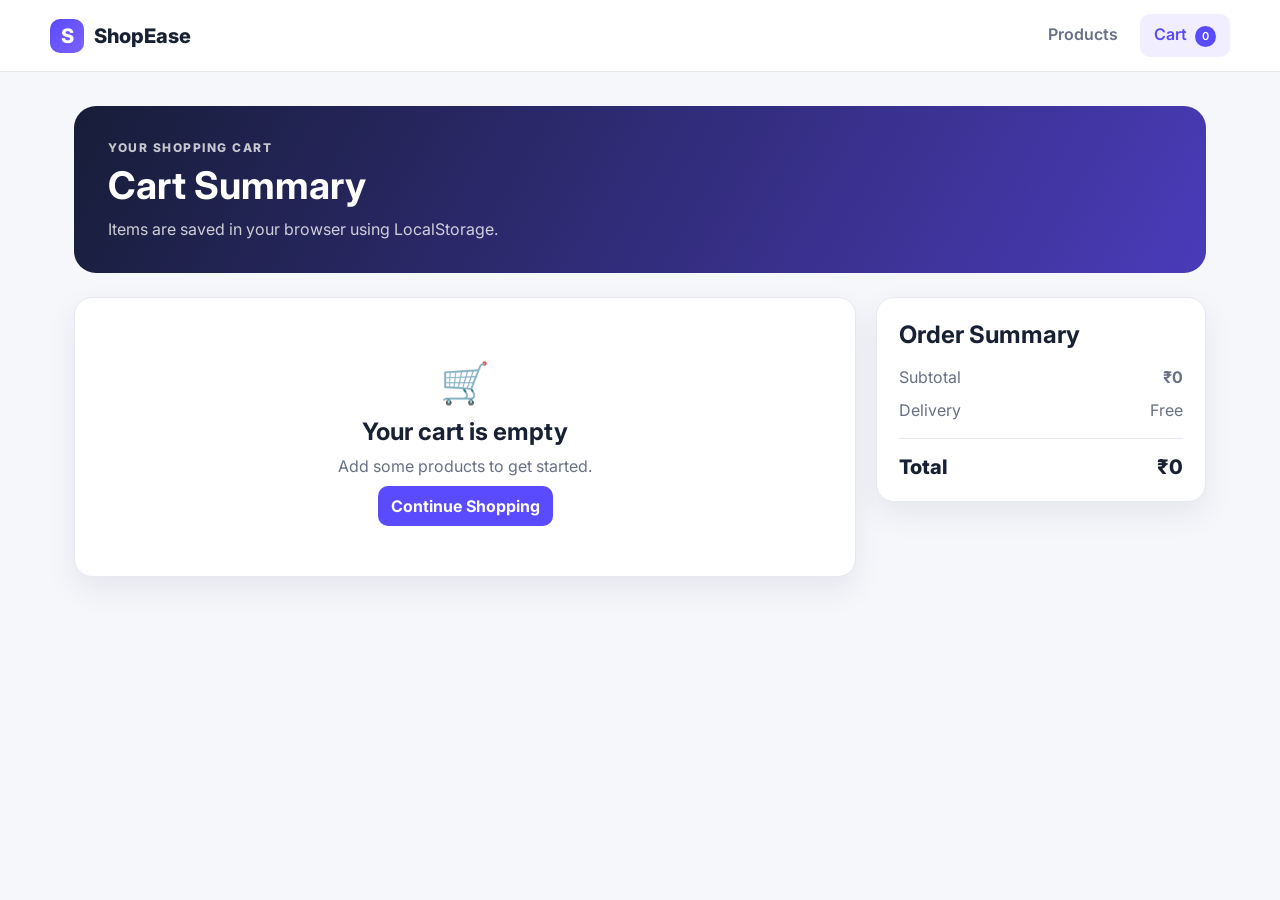
<file: cart.html>
<!DOCTYPE html>
<html lang="en">
<head>
  <meta charset="UTF-8">
  <meta name="viewport" content="width=device-width, initial-scale=1.0">
  <title>ShopEase | Cart</title>
  <link rel="preconnect" href="https://fonts.googleapis.com">
  <link rel="preconnect" href="https://fonts.gstatic.com" crossorigin>
  <link href="https://fonts.googleapis.com/css2?family=Inter:wght@400;500;600;700;800&display=swap" rel="stylesheet">
  <link rel="stylesheet" href="style.css">
</head>
<body>
<header class="topbar">
  <a class="brand" href="index.html"><span class="brand-mark">S</span><span>ShopEase</span></a>
  <nav><a href="index.html">Products</a><a class="cart-link active" href="cart.html">Cart <span id="cartCount" class="cart-count">0</span></a></nav>
</header>
<main>
  <section class="page-heading"><p class="eyebrow">YOUR SHOPPING CART</p><h1>Cart Summary</h1><p>Items are saved in your browser using LocalStorage.</p></section>
  <section class="cart-layout">
    <div id="cartItems" class="cart-items"></div>
    <aside id="cartSummary" class="summary-card"></aside>
  </section>
</main>
<div id="toast" class="toast"></div>
<script src="script.js"></script>
</body>
</html>
</file>
<file: style.css>
*{box-sizing:border-box;margin:0;padding:0}
:root{--ink:#182033;--muted:#687084;--primary:#5b4bff;--primary2:#7b61ff;--bg:#f6f7fb;--card:#fff;--line:#e7e9f0;--shadow:0 12px 30px rgba(30,35,60,.08)}
body{font-family:Inter,Arial,sans-serif;background:var(--bg);color:var(--ink);min-height:100vh}
a{text-decoration:none;color:inherit}
.topbar{height:72px;background:#fff;border-bottom:1px solid var(--line);display:flex;align-items:center;justify-content:space-between;padding:0 max(24px,calc((100% - 1180px)/2));position:sticky;top:0;z-index:10}
.brand{display:flex;align-items:center;gap:10px;font-size:20px;font-weight:800}.brand-mark{display:grid;place-items:center;width:34px;height:34px;border-radius:10px;background:linear-gradient(135deg,var(--primary),var(--primary2));color:#fff}
.topbar nav{display:flex;gap:8px}.topbar nav a{padding:10px 14px;border-radius:10px;color:var(--muted);font-weight:600}.topbar nav a:hover,.topbar nav a.active{background:#f0eeff;color:var(--primary)}
.cart-count{display:inline-grid;place-items:center;min-width:21px;height:21px;padding:0 5px;margin-left:4px;border-radius:20px;background:var(--primary);color:#fff;font-size:11px}
main{max-width:1180px;margin:auto;padding:34px 24px 60px}
.hero{background:linear-gradient(120deg,#171d38,#4a3bb9);color:#fff;border-radius:24px;padding:42px;display:flex;justify-content:space-between;align-items:center;overflow:hidden;position:relative}
.hero:after{content:"";position:absolute;width:260px;height:260px;border-radius:50%;right:-70px;top:-100px;background:rgba(255,255,255,.1)}
.eyebrow{font-size:12px;letter-spacing:1.5px;font-weight:800;opacity:.75;margin-bottom:10px}.hero h1,.page-heading h1{font-size:38px;line-height:1.1;margin-bottom:12px}.hero p:not(.eyebrow),.page-heading p:not(.eyebrow){color:rgba(255,255,255,.78);max-width:620px}.hero-badge{position:relative;z-index:1;border:1px solid rgba(255,255,255,.25);background:rgba(255,255,255,.1);padding:16px 20px;border-radius:16px;text-align:center;font-weight:800}.hero-badge small{font-weight:500;opacity:.75}
.controls{display:grid;grid-template-columns:1fr 210px 220px;gap:12px;margin:24px 0 14px}.search-wrap{background:#fff;border:1px solid var(--line);border-radius:12px;display:flex;align-items:center;padding:0 14px;box-shadow:0 3px 10px rgba(0,0,0,.02)}.search-wrap span{font-size:24px;color:#7c8497}.search-wrap input,.controls select{border:0;outline:0;background:#fff;font:inherit;color:var(--ink);width:100%;padding:14px}.controls select{border:1px solid var(--line);border-radius:12px}
.results-row{display:flex;justify-content:space-between;align-items:center;margin:8px 0 16px;color:var(--muted);font-size:14px}.clear-btn{border:0;background:none;color:var(--primary);font-weight:700;cursor:pointer}
.product-grid{display:grid;grid-template-columns:repeat(4,1fr);gap:18px}.product-card{background:var(--card);border:1px solid var(--line);border-radius:18px;overflow:hidden;box-shadow:var(--shadow);transition:.2s}.product-card:hover{transform:translateY(-4px);box-shadow:0 18px 35px rgba(30,35,60,.13)}.product-image{width:100%;height:190px;object-fit:cover;background:#eee}.product-body{padding:16px}.category{font-size:11px;text-transform:uppercase;letter-spacing:1px;color:var(--primary);font-weight:800}.product-title{font-size:16px;font-weight:700;margin:7px 0;min-height:40px}.rating{font-size:12px;color:#8a6a00;margin-bottom:10px}.price{font-size:19px;font-weight:800}.card-bottom{display:flex;justify-content:space-between;align-items:center;gap:10px}.add-btn,.primary-btn{border:0;border-radius:10px;background:var(--primary);color:#fff;padding:10px 13px;font-weight:700;cursor:pointer}.add-btn:hover,.primary-btn:hover{background:#4838e8}.details-btn{font-size:12px;color:var(--muted);font-weight:700}
.pagination{display:flex;justify-content:center;gap:7px;margin-top:30px}.page-btn{width:38px;height:38px;border:1px solid var(--line);background:#fff;border-radius:10px;cursor:pointer;font-weight:700}.page-btn.active{background:var(--primary);color:#fff;border-color:var(--primary)}.page-btn:disabled{opacity:.4;cursor:not-allowed}
.empty-state{text-align:center;background:#fff;border:1px dashed #d5d8e3;border-radius:18px;padding:55px;margin-top:15px}.empty-state div{font-size:35px}.empty-state h2{margin:10px 0 5px}.empty-state p{color:var(--muted)}.hidden{display:none}
.toast{position:fixed;right:24px;bottom:24px;background:#182033;color:#fff;padding:13px 17px;border-radius:12px;box-shadow:var(--shadow);transform:translateY(20px);opacity:0;pointer-events:none;transition:.25s;z-index:30}.toast.show{transform:translateY(0);opacity:1}
.page-heading{background:linear-gradient(120deg,#171d38,#4a3bb9);color:#fff;padding:34px;border-radius:22px;margin-bottom:24px}.page-heading p:not(.eyebrow){color:rgba(255,255,255,.78)}
.detail-main{max-width:1000px}.back-link{display:inline-block;color:var(--muted);font-weight:700;margin-bottom:18px}.detail-card{background:#fff;border:1px solid var(--line);border-radius:22px;overflow:hidden;display:grid;grid-template-columns:1fr 1fr;box-shadow:var(--shadow)}.detail-card img{width:100%;height:100%;min-height:480px;object-fit:cover}.detail-content{padding:45px}.detail-content h1{font-size:34px;margin:8px 0 12px}.detail-content .desc{color:var(--muted);line-height:1.7;margin:18px 0 28px}.detail-price{font-size:30px;font-weight:800;margin:20px 0}.detail-content .add-btn{padding:14px 20px;font-size:15px}
.cart-layout{display:grid;grid-template-columns:1fr 330px;gap:20px;align-items:start}.cart-items,.summary-card{background:#fff;border:1px solid var(--line);border-radius:18px;box-shadow:var(--shadow)}.cart-row{display:grid;grid-template-columns:90px 1fr auto auto;gap:15px;align-items:center;padding:16px;border-bottom:1px solid var(--line)}.cart-row:last-child{border-bottom:0}.cart-row img{width:90px;height:75px;object-fit:cover;border-radius:12px}.cart-row h3{font-size:15px}.cart-row p{font-size:13px;color:var(--muted);margin-top:5px}.qty{display:flex;align-items:center;gap:8px}.qty button{width:30px;height:30px;border:1px solid var(--line);background:#fff;border-radius:8px;cursor:pointer}.remove{border:0;background:none;color:#d14b5d;cursor:pointer;font-size:12px;font-weight:700}.row-price{font-weight:800}.summary-card{padding:22px;position:sticky;top:92px}.summary-card h2{margin-bottom:18px}.sum-line{display:flex;justify-content:space-between;margin:13px 0;color:var(--muted)}.sum-total{display:flex;justify-content:space-between;border-top:1px solid var(--line);padding-top:16px;margin-top:18px;font-size:20px;font-weight:800}.checkout{width:100%;margin-top:20px;padding:13px}.empty-cart{text-align:center;padding:60px 20px}.empty-cart h2{margin:10px 0}.empty-cart p{color:var(--muted);margin-bottom:20px}
@media(max-width:900px){.product-grid{grid-template-columns:repeat(3,1fr)}.controls{grid-template-columns:1fr 1fr}.search-wrap{grid-column:1/-1}.cart-layout{grid-template-columns:1fr}.summary-card{position:static}}
@media(max-width:650px){.topbar{padding:0 14px}.topbar nav a{padding:8px}.brand{font-size:17px}main{padding:22px 14px 45px}.hero{padding:28px 24px;display:block}.hero h1,.page-heading h1{font-size:30px}.hero-badge{display:inline-block;margin-top:22px}.controls{grid-template-columns:1fr}.search-wrap{grid-column:auto}.product-grid{grid-template-columns:repeat(2,1fr);gap:12px}.product-image{height:150px}.product-body{padding:12px}.card-bottom{align-items:flex-end;flex-direction:column}.add-btn{width:100%}.detail-card{grid-template-columns:1fr}.detail-card img{min-height:300px}.detail-content{padding:26px}.cart-row{grid-template-columns:70px 1fr;gap:10px}.cart-row img{width:70px;height:65px}.qty,.row-price,.remove{grid-column:2}.row-price{justify-self:start}.remove{justify-self:start}.page-heading{padding:28px 22px}}
@media(max-width:400px){.product-grid{grid-template-columns:1fr}}
</file>
